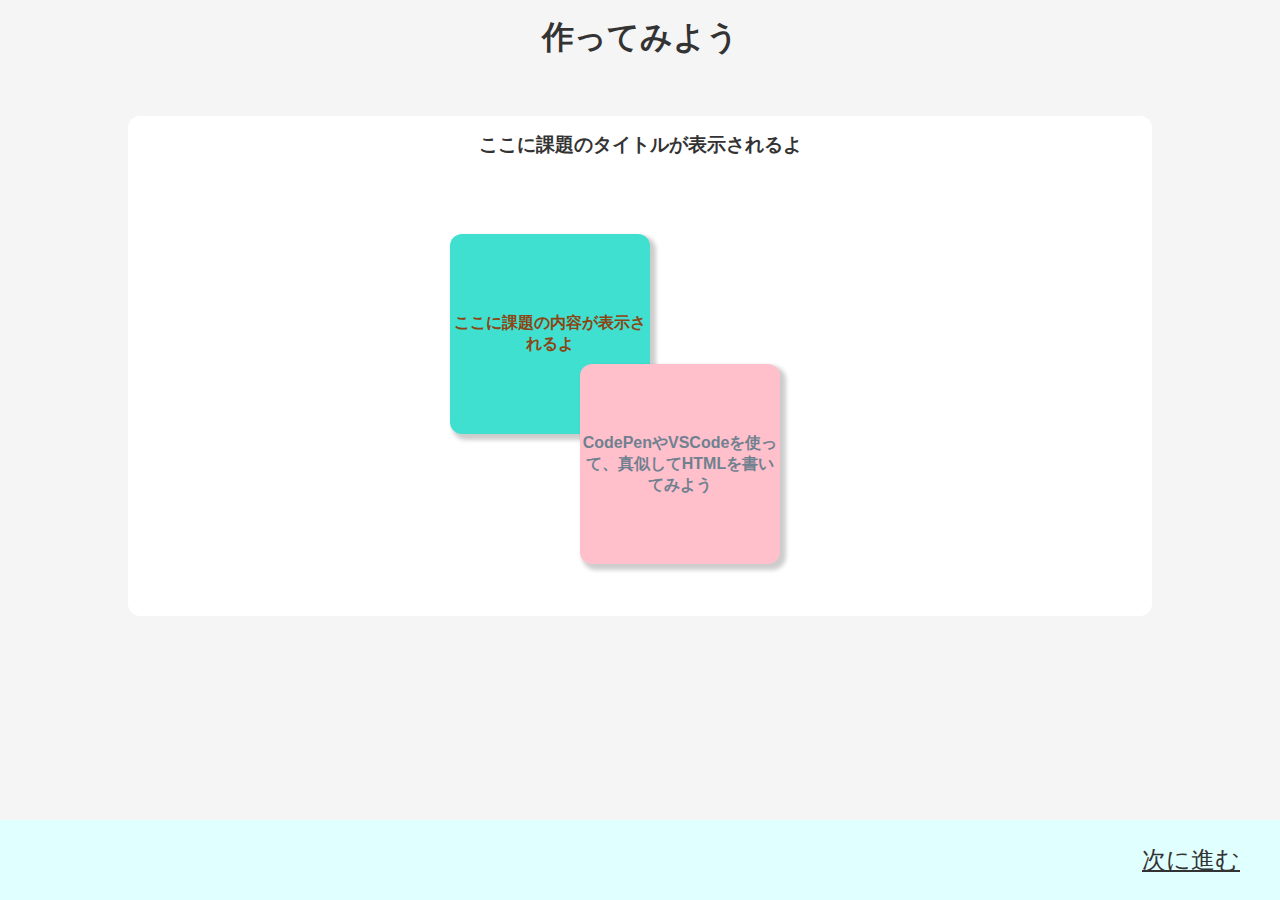
<file: index.html>
<!DOCTYPE html>
<html lang="ja">

<head>
  <title>HTML Challenges for Newbie</title>
  <link rel="stylesheet" href="./global.css" />
  <link rel="stylesheet" href="./challenge-example.css" />
</head>

<body>
  <header>
    <h1>作ってみよう</h1>
  </header>

  <main>
    <div class="challenge">
      <h3 class="challenge-title">ここに課題のタイトルが表示されるよ</h3>

      <!-- ここから課題 -->
      <div class="container">
        <div class="challenge-parent">
          <div class="challenge-first-element">
            ここに課題の内容が表示されるよ
          </div>
          <div class="challenge-second-element">
            CodePenやVSCodeを使って、真似してHTMLを書いてみよう
          </div>
        </div>
      </div>
      <!-- ここまで課題 -->
    </div>
  </main>

  <footer>
    <span></span>
    <a href="./challenges/1/index.html">次に進む</a>
  </footer>
</body>
</file>
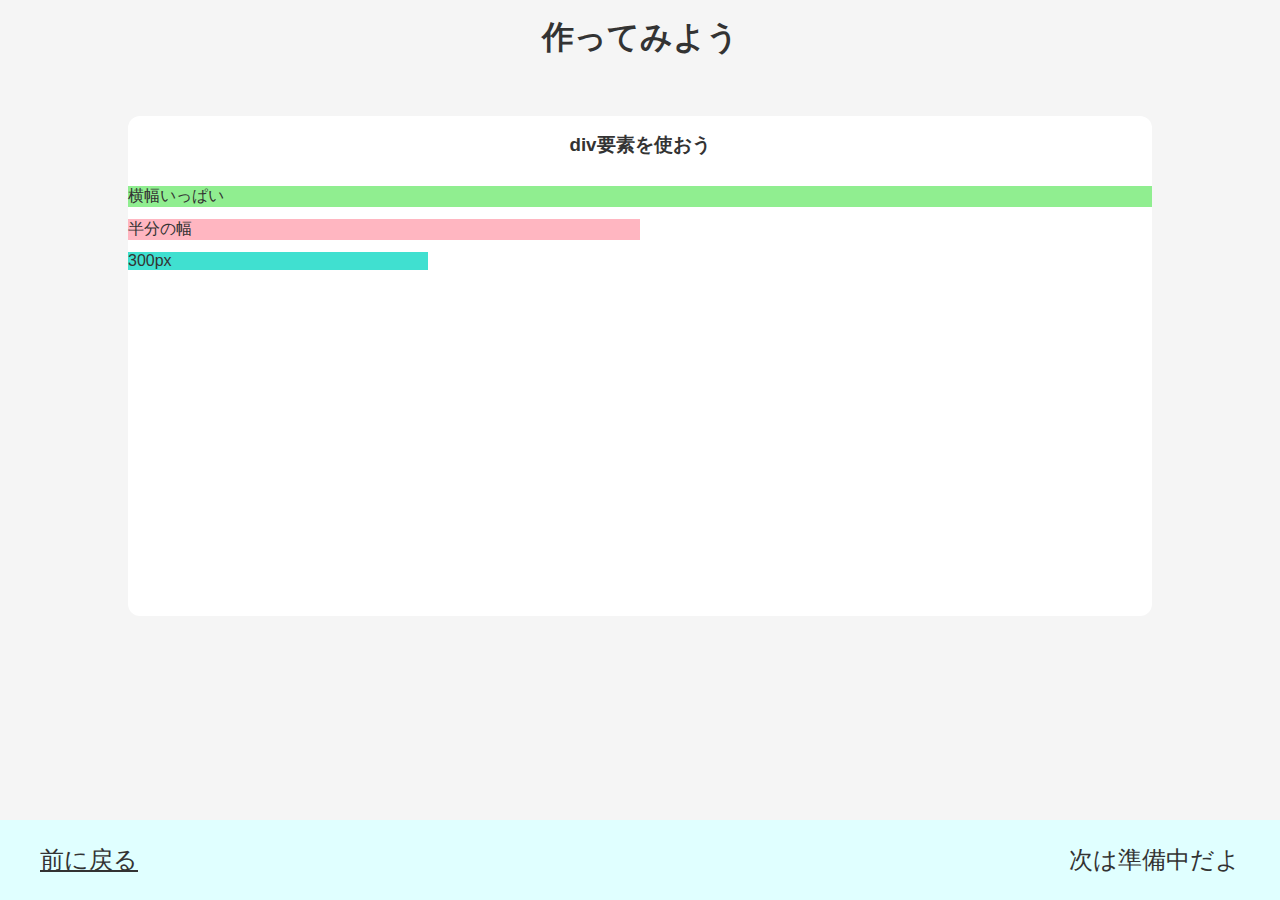
<file: challenges/1/index.html>
<!DOCTYPE html>
<html lang="ja">

<head>
  <title>HTML Challenges for Newbie</title>
  <link rel="stylesheet" href="../../global.css" />
  <link rel="stylesheet" href="./style.css" />
</head>

<body>
  <header>
    <h1>作ってみよう</h1>
  </header>

  <main>
    <div class="challenge">
      <h3 class="challenge-title">div要素を使おう</h3>

      <div class="first">
        横幅いっぱい
      </div>
      <div class="second">
        半分の幅
      </div>
      <div class="third">
        300px
      </div>
    </div>
  </main>

  <footer>
    <a href="../../index.html">前に戻る</a>
    次は準備中だよ
  </footer>
</body>
</file>
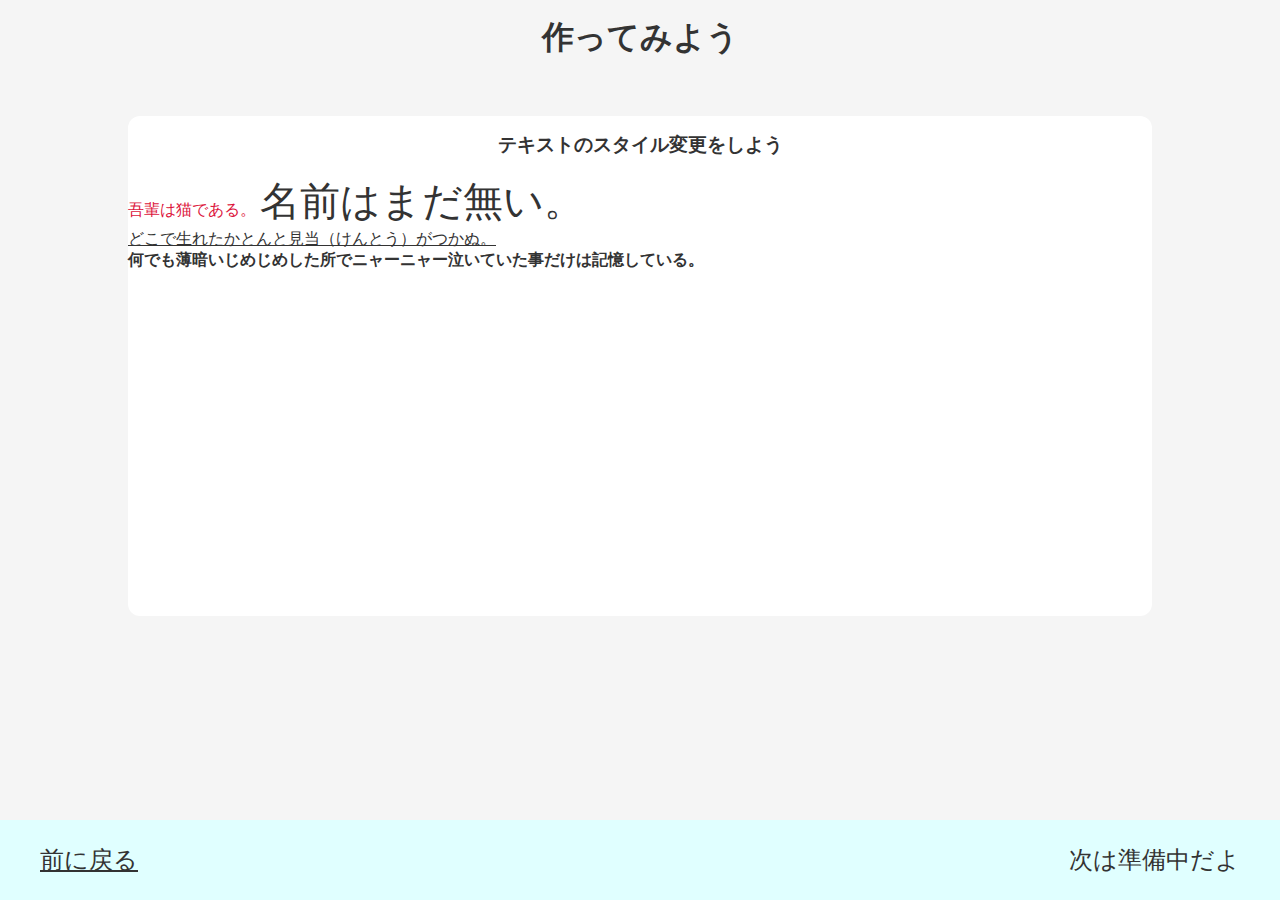
<file: challenges/3/index.html>
<!DOCTYPE html>
<html lang="ja">

<head>
  <title>HTML Challenges for Newbie</title>
  <link rel="stylesheet" href="../../global.css" />
  <link rel="stylesheet" href="./style.css" />
</head>

<body>
  <header>
    <h1>作ってみよう</h1>
  </header>

  <main>
    <div class="challenge">
      <h3 class="challenge-title">
        テキストのスタイル変更をしよう
      </h3>

      <!-- ここから課題 -->
      <span class="text-color">吾輩は猫である。</span>
      <span class="text-size">名前はまだ無い。</span>
      <p class="text-underline">どこで生れたかとんと見当（けんとう）がつかぬ。</p>
      <p class="text-weight">何でも薄暗いじめじめした所でニャーニャー泣いていた事だけは記憶している。</p>
      <!-- ここまで課題 -->
    </div>
  </main>

  <footer>
    <a href="../../index.html">前に戻る</a>
    次は準備中だよ
  </footer>
</body>
</file>
<file: global.css>
* {
  font-family: Montserrat, "Noto Sans", sans-serif !important;
  margin: 0;
  padding: 0;
  border: 0;
  box-sizing: border-box;
  -webkit-font-smoothing: antialiased;
  -moz-osx-font-smoothing: grayscale;
  color: #333;
}
*:before,
*:after {
  box-sizing: inherit;
}
html {
  height: 100%;
}
body {
  height: 100%;
  background-color: whitesmoke;
}
#root {
  height: 100%;
}

header {
  padding: 16px;
  text-align: center;
}

main {
  display: flex;
  justify-content: center;
  padding-top: 40px;
  width: 100%;
  height: 60%;
}

.challenge {
  width: 80%;
  height: 100%;
  border-radius: 12px;
  background-color: white;
}

.challenge-title {
  text-align: center;
  padding: 16px;
}

footer {
  position: fixed;
  bottom: 0;
  left: 0;
  width: 100%;
  height: 80px;
  padding: 24px 40px;
  text-align: center;
  font-size: 24px;
  display: flex;
  justify-content: space-between;
  background-color: lightcyan;
}
</file>
<file: challenge-example.css>
.container {
  height: 100%;
  width: 100%;
  display: flex;
  align-items: center;
  justify-content: center;
}

.challenge-parent {
  position: relative;
  width: 400px;
  height: 400px;
}

.challenge > div > div > div {
  height: 200px;
  width: 200px;
  display: flex;
  align-items: center;
  text-align: center;
  font-weight: bold;
  box-shadow: 4px 4px 4px 2px rgba(0, 0, 0, 0.2);
  border-radius: 12px;
}

.challenge-first-element {
  background-color: turquoise;
  color: saddlebrown;
  position: absolute;
  top: 10px;
  left: 10px;
}

.challenge-second-element {
  background-color: pink;
  color: slategray;
  position: absolute;
  top: 140px;
  left: 140px;
}
</file>
<file: challenges/1/style.css>
.first {
  width: 100%;
  background-color: lightgreen;
  margin: 12px 0;
}

.second {
  width: 50%;
  background-color: lightpink;
  margin: 12px 0;
}

.third {
  width: 300px;
  background-color: turquoise;
  margin: 12px 0;
}
</file>
<file: challenges/3/style.css>
.text-color {
  color: crimson;
}

.text-size {
  font-size: 40px;
}

.text-underline {
  text-decoration: underline;
}

.text-weight {
  font-weight: bold;
}
</file>
